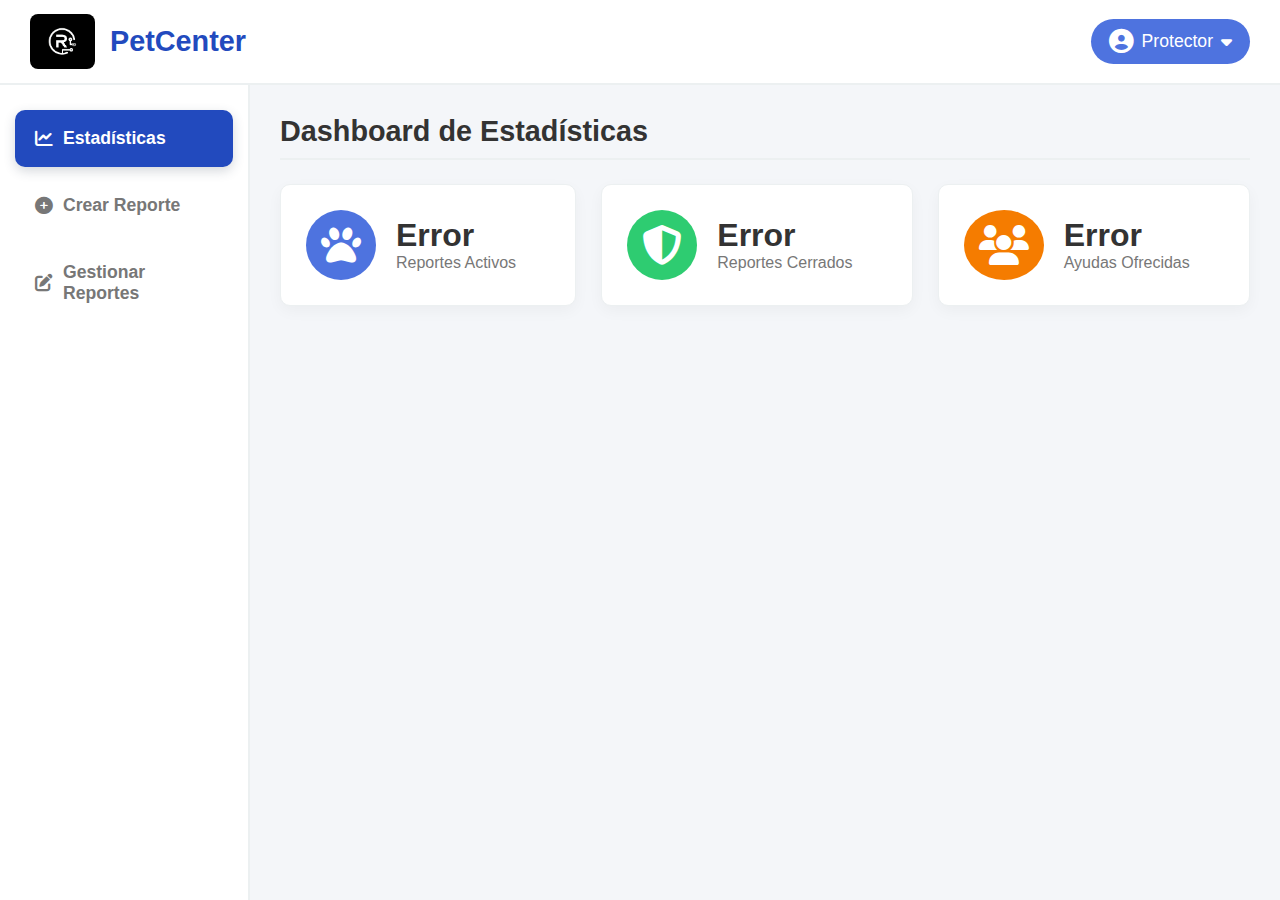
<file: view/protector_dashboard.html>
<!DOCTYPE html>
<html lang="es">
<head>
    <meta charset="UTF-8">
    <meta name="viewport" content="width=device-width, initial-scale=1.0">
    <title>Protector - Dashboard</title>
    
    <link rel="stylesheet" href="../css/style.css"> 
    <link rel="stylesheet" href="../css/protector.css"> 
    <link rel="stylesheet" href="https://cdnjs.cloudflare.com/ajax/libs/font-awesome/6.5.2/css/all.min.css">
</head>
<body>

    <header class="navbar">
        <div class="navbar-brand">
            <img src="../assets/logo_RFS.png" alt="RFSOLUTIONS Logo" class="navbar-logo">
            <span class="app-title">PetCenter</span>
        </div>
        
        <div class="user-menu-container">
            <button class="user-menu-btn">
                <i class="fas fa-user-circle"></i>
                <span class="user-name">Protector</span>
                <i class="fas fa-caret-down"></i>
            </button>
            <div class="user-dropdown-menu">
                <a href="#">Mi Perfil</a>
                <a href="#" class="logout-btn">Salir</a>
            </div>
        </div>
    </header>

    <div class="dashboard-container">
        
        <nav class="sidebar">
            <a href="protector_dashboard.html" class="tab-btn active">
                <i class="fas fa-chart-line"></i> Estadísticas
            </a>
            <a href="protector_crear.html" class="tab-btn">
                <i class="fas fa-plus-circle"></i> Crear Reporte
            </a>
            <a href="protector_reportes.html" class="tab-btn">
                <i class="fas fa-edit"></i> Gestionar Reportes
            </a>
        </nav>
        
        <main class="content-area">
            <div class="view-content" id="view-dashboard">
                
                <h2>Dashboard de Estadísticas</h2>
                
                <div class="stats-container">
                    
                    <div class="stat-card blue">
                        <div class="stat-icon"><i class="fas fa-paw"></i></div>
                        <div class="stat-info">
                            <span class="stat-number" id="stat-activos">...</span>
                            <span class="stat-label">Reportes Activos</span>
                        </div>
                    </div>
                    
                    <div class="stat-card green">
                        <div class="stat-icon"><i class="fas fa-shield-alt"></i></div>
                        <div class="stat-info">
                            <span class="stat-number" id="stat-rescatados">...</span>
                            <span class="stat-label">Reportes Cerrados</span>
                        </div>
                    </div>

                    <div class="stat-card orange">
                        <div class="stat-icon"><i class="fas fa-users"></i></div>
                        <div class="stat-info">
                            <span class="stat-number" id="stat-voluntarios">...</span>
                            <span class="stat-label">Ayudas Ofrecidas</span>
                        </div>
                    </div>

                </div>
            </div>
        </main>
    </div>
    
    <script src="../js/config.js"></script>
    <script src="../js/navbar.js"></script>
    <script src="../js/dashboard.js"></script>
</body>
</html>
</file>
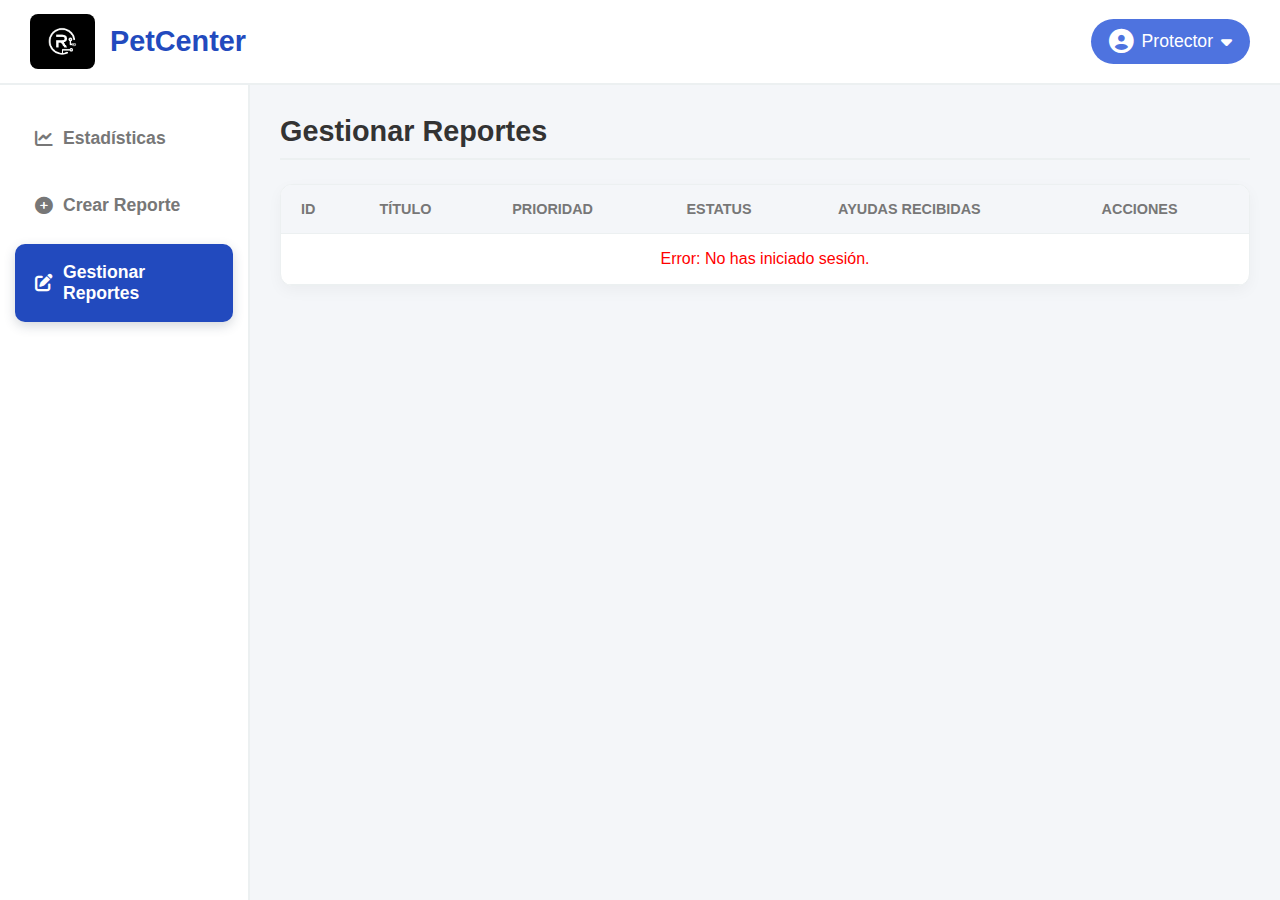
<file: view/protector_reportes.html>
<!DOCTYPE html>
<html lang="es">
<head>
    <meta charset="UTF-8">
    <meta name="viewport" content="width=device-width, initial-scale=1.0">
    <title>Protector - Gestionar Reportes</title>
    
    <link rel="stylesheet" href="../css/style.css">
    <link rel="stylesheet" href="../css/protector.css"> 
    
    <link rel="stylesheet" href="https://cdnjs.cloudflare.com/ajax/libs/font-awesome/6.5.2/css/all.min.css">
</head>
<body>

    <header class="navbar">
        <div class="navbar-brand">
            <img src="../assets/logo_RFS.png" alt="RFSOLUTIONS Logo" class="navbar-logo">
            <span class="app-title">PetCenter</span>
        </div>
        
        <div class="user-menu-container">
            <button class="user-menu-btn">
                <i class="fas fa-user-circle"></i>
                <span class="user-name">Protector</span>
                <i class="fas fa-caret-down"></i>
            </button>
            <div class="user-dropdown-menu">
                <a href="#">Mi Perfil</a>
                <a href="#" class="logout-btn">Salir</a>
            </div>
        </div>
    </header>

    <div class="dashboard-container">
        
        <nav class="sidebar">
            <a href="protector_dashboard.html" class="tab-btn">
                <i class="fas fa-chart-line"></i> Estadísticas
            </a>
            <a href="protector_crear.html" class="tab-btn">
                <i class="fas fa-plus-circle"></i> Crear Reporte
            </a>
            <a href="protector_reportes.html" class="tab-btn active">
                <i class="fas fa-edit"></i> Gestionar Reportes
            </a>
        </nav>
        
        <main class="content-area">
            <h2>Gestionar Reportes</h2>
            
            <div class="table-container">
                <table class="report-table">
                    <thead>
                        <tr>
                            <th>ID</th>
                            <th>Título</th>
                            <th>Prioridad</th>
                            <th>Estatus</th>
                            <th>Ayudas Recibidas</th>
                            <th>Acciones</th>
                        </tr>
                    </thead>
                    <tbody id="reportes-tbody">
                        <tr>
                            <td colspan="6" style="text-align: center;">Cargando reportes...</td>
                        </tr>
                    </tbody>
                </table>
            </div>
        </main>
    </div>
    
    <script src="../js/config.js"></script>
    <script src="../js/navbar.js"></script>
    <script src="../js/gestionar_reportes.js"></script>
</body>
</html>
</file>
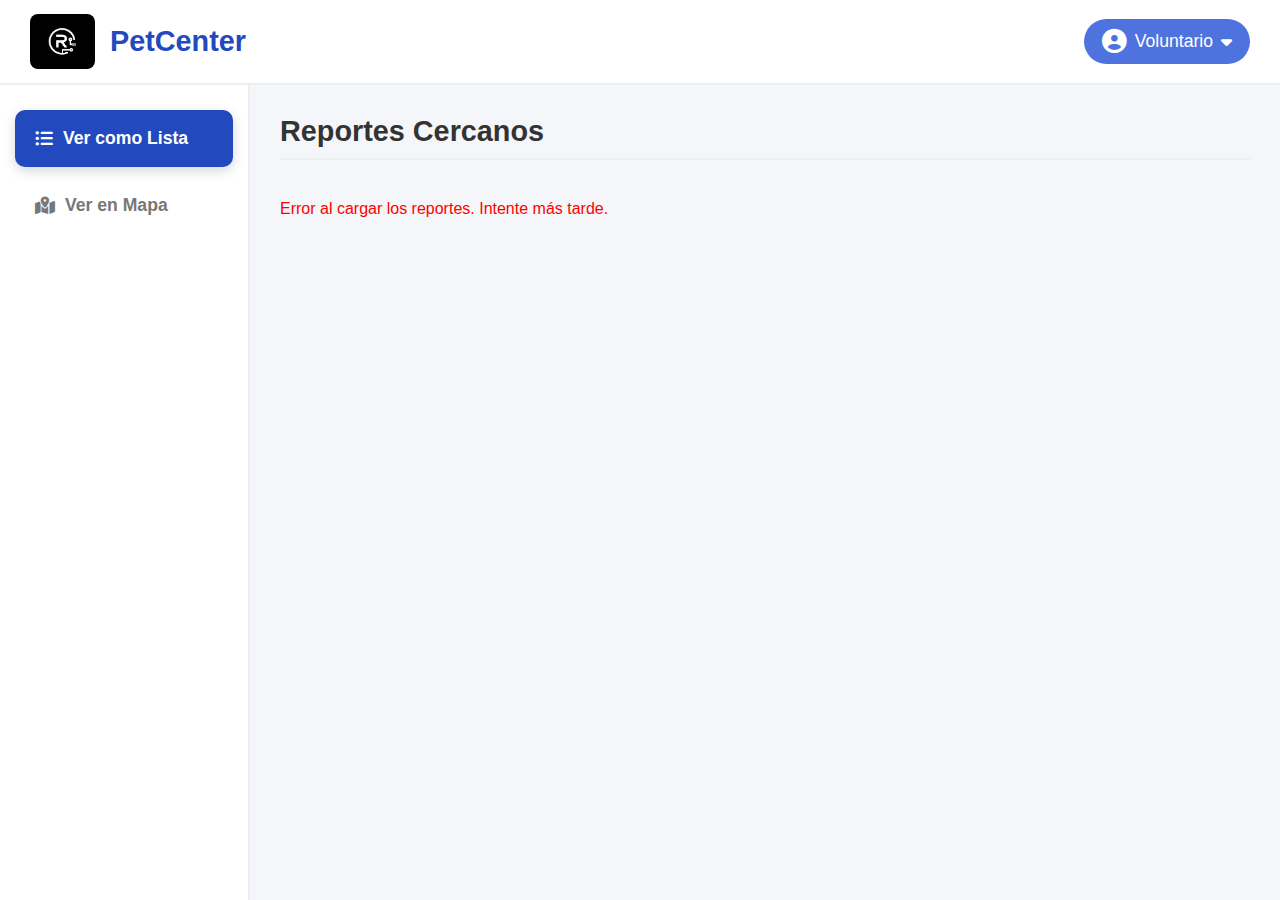
<file: view/voluntario_lista.html>
<!DOCTYPE html>
<html lang="es">
<head>
    <meta charset="UTF-8">
    <meta name="viewport" content="width=device-width, initial-scale=1.0">
    <title>Voluntario - Lista de Reportes</title>
    
    <link rel="stylesheet" href="../css/style.css">
    <link rel="stylesheet" href="../css/voluntario.css"> 
    
    <link rel="stylesheet" href="https://cdnjs.cloudflare.com/ajax/libs/font-awesome/6.5.2/css/all.min.css">
</head>
<body>

    <header class="navbar">
        <div class="navbar-brand">
            <img src="../assets/logo_RFS.png" alt="RFSOLUTIONS Logo" class="navbar-logo">
            <span class="app-title">PetCenter</span>
        </div>
        
        <div class="user-menu-container">
            <button class="user-menu-btn">
                <i class="fas fa-user-circle"></i>
                <span class="user-name">Voluntario</span>
                <i class="fas fa-caret-down"></i>
            </button>
            <div class="user-dropdown-menu">
                <a href="#">Mi Perfil</a>
                <a href="#" class="logout-btn">Salir</a>
            </div>
        </div>
    </header>
    <div class="dashboard-container">
        
        <nav class="sidebar">
            <a href="voluntario_lista.html" class="tab-btn active">
                <i class="fas fa-list-ul"></i> Ver como Lista
            </a>
            <a href="voluntario_mapa.html" class="tab-btn">
                <i class="fas fa-map-marked-alt"></i> Ver en Mapa
            </a>
        </nav>
        
        <main class="content-area">
            <h2>Reportes Cercanos</h2>
            
            <div class="view-content" id="view-lista">
                <p>Cargando reportes...</p>
            </div>
        </main>
    </div>
    
    <script src="../js/config.js"></script>
    <script src="../js/voluntario_lista.js"></script>
    <script src="../js/navbar.js"></script>
</body>
</html>
</file>
<file: css/style.css>
/* --- Estilos Globales (css/style.css) --- */

:root {
    /* (Tus variables de color no cambian) */
    --primary-color: #4e73df;     
    --secondary-color: #224abe;   
    --secondary-hover: #1b3a99;  
    --danger-color: #d93025;   
    --warning-color: #f57c00;  
    --info-color: #fbc02d;     
    --light-gray: #f4f6f9;
    --border-color: #ecf0f1;
    --text-color: #333;       
    --text-light: #777;
    --white-color: #fff;
}

* {
    box-sizing: border-box;
}

body {
    font-family: 'Segoe UI', Tahoma, Geneva, Verdana, sans-serif;
    margin: 0;
    background-color: var(--light-gray);
    color: var(--text-color);
}

/* --- ESTILOS DEL NAVBAR (ACTUALIZADOS) --- */
.navbar {
    display: flex;
    justify-content: space-between;
    align-items: center;
    padding: 0 30px;
    height: 85px; /* ¡MÁS ALTO! (Antes 75px) */
    background-color: var(--white-color);
    border-bottom: 2px solid var(--border-color);
    box-shadow: 0 2px 5px rgba(0,0,0,0.05);
}

/* Marca con logo y título */
.navbar-brand {
    display: flex;
    align-items: center;
    text-decoration: none;
    color: var(--secondary-color);
    font-size: 1.8em;
    font-weight: 700;
}

.navbar-logo {
    height: 55px; /* Ajustado a la nueva altura */
    margin-right: 15px;

    /* --- ¡FONDO NEGRO! --- */
    background-color: #000; /* Fondo negro */
    padding: 5px 10px;                       
    border-radius: 8px;                      
}

.app-title {
    color: var(--secondary-color);
}

/* Contenedor del menú de usuario (sin cambios) */
.user-menu-container {
    position: relative;
    display: flex;
    align-items: center;
}
/* (El resto de los estilos del menú de usuario no cambian) */
.user-menu-btn {
    background-color: var(--primary-color);
    color: var(--white-color);
    border: none;
    padding: 10px 18px;
    border-radius: 25px;
    font-size: 1.1em;
    cursor: pointer;
    display: flex;
    align-items: center;
    gap: 8px;
    transition: background-color 0.2s ease;
}
.user-menu-btn:hover {
    background-color: var(--secondary-hover);
}
.user-menu-btn .fas.fa-user-circle {
    font-size: 1.4em;
}
.user-menu-btn .user-name {
    font-weight: 500;
}
.user-dropdown-menu {
    position: absolute;
    top: calc(100% + 10px);
    right: 0;
    background-color: var(--white-color);
    border: 1px solid var(--border-color);
    border-radius: 8px;
    box-shadow: 0 4px 15px rgba(0,0,0,0.1);
    min-width: 160px;
    z-index: 1000;
    opacity: 0;
    visibility: hidden;
    transform: translateY(-10px);
    transition: opacity 0.2s ease, transform 0.2s ease, visibility 0.2s;
}
.user-dropdown-menu.show {
    opacity: 1;
    visibility: visible;
    transform: translateY(0);
}
.user-dropdown-menu a {
    color: var(--text-color);
    padding: 12px 20px;
    text-decoration: none;
    display: block;
    font-size: 1em;
    font-weight: 400;
    transition: background-color 0.2s ease, color 0.2s ease;
}
.user-dropdown-menu a:hover {
    background-color: var(--light-gray);
    color: var(--secondary-color);
}
.user-dropdown-menu a.logout-btn {
    color: var(--danger-color);
    border-top: 1px solid var(--border-color);
}
.user-dropdown-menu a.logout-btn:hover {
    background-color: #feedeb;
    color: var(--danger-color);
}
</file>
<file: css/protector.css>
/* --- Estilos para la Vista de Protector (css/protector.css) --- */

/* --- Layout de Dashboard (Sin Cambios) --- */
.dashboard-container {
    display: flex;
    height: calc(100vh - 85px); 
}
.sidebar {
    width: 250px;
    background: #fff;
    padding: 25px 15px;
    border-right: 2px solid var(--border-color);
    flex-shrink: 0;
}
.sidebar .tab-btn {
    display: flex; 
    align-items: center;
    gap: 10px;
    width: 100%;
    padding: 18px 20px;
    margin-bottom: 10px;
    font-size: 1.1em;
    font-weight: 600;
    text-align: left;
    text-decoration: none; 
    border: none;
    border-radius: 10px;
    background-color: transparent;
    color: var(--text-light);
    cursor: pointer;
    transition: all 0.2s ease;
}
.sidebar .tab-btn:hover {
    background-color: var(--light-gray);
    color: var(--secondary-color);
}
.sidebar .tab-btn.active {
    background-color: var(--secondary-color);
    color: #fff;
    box-shadow: 0 4px 12px rgba(44, 62, 80, 0.2);
}
.content-area {
    flex: 1;
    padding: 30px;
    overflow-y: auto; 
    background-color: var(--light-gray);
}
.view-content { 
    display: block; 
}

/* --- Estilos para el Dashboard de Estadísticas (Sin Cambios) --- */
.content-area h2 {
    font-size: 1.8em;
    color: var(--text-color);
    border-bottom: 2px solid var(--border-color);
    padding-bottom: 10px;
    margin-top: 0;
}
.stats-container {
    display: flex;
    flex-wrap: wrap;
    gap: 25px;
}
.stat-card {
    display: flex;
    align-items: center;
    background: #fff;
    border-radius: 10px;
    padding: 25px;
    flex-grow: 1;
    min-width: 250px;
    box-shadow: 0 5px 15px rgba(0,0,0,0.04);
    border: 1px solid var(--border-color);
    transition: transform 0.2s ease;
}
.stat-card:hover {
    transform: translateY(-5px);
}
.stat-icon {
    font-size: 2.5em;
    margin-right: 20px;
    padding: 15px;
    border-radius: 50%;
    display: flex;
    align-items: center;
    justify-content: center;
    color: #fff;
}
.stat-info .stat-number {
    font-size: 2em;
    font-weight: 700;
    display: block;
    color: var(--text-color);
}
.stat-info .stat-label {
    font-size: 1em;
    color: var(--text-light);
}
.stat-card.blue .stat-icon { background-color: var(--primary-color); }
.stat-card.green .stat-icon { background-color: #2ecc71; }
.stat-card.orange .stat-icon { background-color: var(--warning-color); }


/* --- Estilos para el Formulario de Creación (¡ACTUALIZADOS!) --- */

.form-container {
    display: flex;
    flex-wrap: wrap;
    gap: 30px;
    background: #fff;
    padding: 30px;
    border-radius: 12px;
    border: 1px solid var(--border-color);
    box-shadow: 0 5px 15px rgba(0,0,0,0.04);
}
.form-column {
    flex: 1; 
    min-width: 300px;
}
.form-column h3 {
    margin-top: 0;
    font-size: 1.4em;
    color: var(--secondary-color);
    padding-bottom: 5px;
    border-bottom: 2px solid var(--border-color);
}
#report-map {
    height: 400px;
    width: 100%;
    border-radius: 8px;
    border: 1px solid var(--border-color);
    margin-bottom: 15px;
    z-index: 0;
}
.form-group {
    margin-bottom: 20px;
}
.form-group label {
    display: block;
    font-weight: 600;
    margin-bottom: 8px;
    color: var(--text-color);
}

/* --- ¡CAMPOS DE FORMULARIO ACTUALIZADOS! --- */
.form-group input[type="text"],
.form-group select,
.form-group textarea {
    width: 100%;
    padding: 14px; /* Más padding */
    border: 2px solid var(--border-color); /* Borde más suave y grueso */
    border-radius: 8px; /* Más redondeado */
    font-size: 1em;
    font-family: inherit;
    background-color: var(--light-gray); /* Fondo suave */
    transition: border-color 0.2s ease, background-color 0.2s ease;
    -webkit-appearance: none; /* Quita estilos nativos en iOS/Safari */
    -moz-appearance: none;
    appearance: none;
}

.form-group input[type="text"]:focus,
.form-group select:focus,
.form-group textarea:focus {
    outline: none;
    border-color: var(--primary-color); /* Borde azul al enfocar */
    background-color: #fff; /* Fondo blanco al enfocar */
}

/* --- ¡SELECT PERSONALIZADO (FLECHA)! --- */
.form-group select {
    background-image: url("data:image/svg+xml,%3csvg xmlns='http://www.w3.org/2000/svg' viewBox='0 0 16 16'%3e%3cpath fill='none' stroke='%23343a40' stroke-linecap='round' stroke-linejoin='round' stroke-width='2' d='M2 5l6 6 6-6'/%3e%3c/svg%3e");
    background-repeat: no-repeat;
    background-position: right 1rem center;
    background-size: 16px 12px;
}

.form-group input[type="text"][disabled],
.form-group textarea[disabled] {
    background-color: var(--border-color); /* Fondo más oscuro para deshabilitado */
    cursor: not-allowed;
    color: var(--text-light);
    font-weight: 500;
}

/* --- ¡BOTÓN DE ARCHIVO ACTUALIZADO! --- */
.form-group input[type="file"] {
    width: 100%;
    padding: 10px;
    border: 2px dashed var(--border-color);
    background-color: var(--light-gray);
    border-radius: 8px;
    font-size: 0.9em;
    color: var(--text-light);
    cursor: pointer;
    transition: border-color 0.2s ease, background-color 0.2s ease;
}
.form-group input[type="file"]:hover {
    border-color: var(--primary-color);
    background-color: #fff;
}
.form-group input[type="file"]::file-selector-button {
    margin-right: 15px;
    border: none;
    background: var(--primary-color);
    padding: 10px 15px;
    border-radius: 6px;
    color: #fff;
    cursor: pointer;
    font-weight: 600;
    transition: background-color .2s ease;
}
.form-group input[type="file"]::file-selector-button:hover {
    background: var(--secondary-color);
}


/* --- ¡CHECKBOXES PERSONALIZADOS! --- */
.checkbox-group {
    display: grid;
    grid-template-columns: repeat(2, 1fr);
    gap: 15px; /* Más espacio */
}
.checkbox-item {
    display: flex;
    align-items: center;
    gap: 0; /* El gap lo da el label */
}
.checkbox-item input[type="checkbox"] {
    opacity: 0;
    width: 0;
    height: 0;
    position: absolute;
}
.checkbox-item label {
    display: flex;
    align-items: center;
    cursor: pointer;
    gap: 12px;
    font-weight: 500;
    margin: 0; /* Resetea margen */
}
/* La caja del checkbox */
.checkbox-item label::before {
    content: '';
    width: 22px;
    height: 22px;
    border: 2px solid var(--border-color);
    background-color: var(--light-gray);
    border-radius: 6px;
    transition: all 0.2s ease;
    flex-shrink: 0; /* Evita que se encoja */
}
/* Estilo cuando está seleccionado */
.checkbox-item input[type="checkbox"]:checked + label::before {
    background-color: var(--primary-color);
    border-color: var(--primary-color);
    /* Icono de Check (SVG incrustado) */
    background-image: url("data:image/svg+xml,%3csvg xmlns='http://www.w3.org/2000/svg' viewBox='0 0 16 16'%3e%3cpath fill-rule='evenodd' clip-rule='evenodd' d='M12.962.316a1.2 1.2 0 011.697 1.697l-7.25 7.25a1.2 1.2 0 01-1.697 0L.316 3.867A1.2 1.2 0 112.013 2.17l3.14 3.14 6.809-6.809z' fill='%23fff'/%3e%3c/svg%3e");
    background-repeat: no-repeat;
    background-position: center;
    background-size: 12px 12px;
}
/* Estilo al enfocar */
.checkbox-item input[type="checkbox"]:focus-visible + label::before {
    outline: 2px solid var(--primary-color);
    outline-offset: 2px;
}


/* --- Botón de Envío (Sin Cambios) --- */
.submit-btn {
    width: 100%;
    padding: 15px;
    font-size: 1.2em;
    font-weight: 600;
    color: #fff;
    background-color: var(--secondary-color);
    border: none;
    border-radius: 8px;
    cursor: pointer;
    transition: background-color 0.2s ease, box-shadow 0.2s ease;
    display: flex;
    align-items: center;
    justify-content: center;
    gap: 10px;
}
.submit-btn:hover {
    background-color: var(--secondary-hover);
    box-shadow: 0 4px 10px rgba(34, 74, 190, 0.3);
}

/* --- Estilos para la Tabla de Reportes (Sin Cambios) --- */
.table-container {
    width: 100%;
    overflow-x: auto;
    background: #fff;
    border-radius: 12px;
    border: 1px solid var(--border-color);
    box-shadow: 0 5px 15px rgba(0,0,0,0.04);
}
.report-table {
    width: 100%;
    border-collapse: collapse;
    min-width: 800px;
}
.report-table th,
.report-table td {
    padding: 16px 20px;
    border-bottom: 1px solid var(--border-color);
    text-align: left;
    vertical-align: middle;
}
.report-table th {
    background-color: var(--light-gray);
    font-size: 0.9em;
    font-weight: 700;
    color: var(--text-light);
    text-transform: uppercase;
}
.report-table td {
    color: var(--text-color);
}
.report-table tbody tr:hover {
    background-color: #fcfcfc;
}
.tag-priority,
.tag-status {
    padding: 5px 10px;
    border-radius: 6px;
    font-weight: 700;
    font-size: 0.85em;
    color: #fff;
    display: inline-block;
}
.tag-status.status-activo { background-color: var(--danger-color); }
.tag-status.status-proceso { background-color: var(--warning-color); }
.tag-status.status-resuelto { background-color: #2ecc71; }
.action-btn-group {
    display: flex;
    gap: 10px;
}
.action-btn {
    background: none;
    border: none;
    cursor: pointer;
    font-size: 1.3em;
    padding: 5px;
    border-radius: 4px;
    transition: background-color 0.2s ease;
}
.action-btn:hover {
    background-color: var(--light-gray);
}
.action-btn.btn-view { color: var(--primary-color); }
.action-btn.btn-edit { color: var(--warning-color); }
.action-btn.btn-delete { color: var(--danger-color); }
.action-btn:disabled {
    color: #ccc;
    cursor: not-allowed;
}
.action-btn:disabled:hover {
    background-color: transparent;
}

/* --- Estilos para el Spinner (Sin Cambios) --- */
.loading-spinner {
    display: inline-block;
    width: 16px;
    height: 16px;
    border: 3px solid rgba(0,0,0,0.1);
    border-left-color: var(--primary-color);
    border-radius: 50%;
    animation: spin 1s linear infinite;
    margin-left: 10px;
    vertical-align: middle;
}
@keyframes spin {
    to { 
        transform: rotate(360deg); 
    }
}
/* --- =================================== --- */
/* ---        MEDIA QUERIES (RESIZE)       --- */
/* --- =================================== --- */

/* --- Para Tablets y pantallas medianas (<= 1024px) --- */
@media (max-width: 1024px) {
    
    .content-area {
        padding: 20px;
    }

    /* El formulario apila las columnas antes */
    .form-container {
        flex-direction: column;
    }

    /* Los checkboxes pasan a una sola columna */
    .checkbox-group {
        grid-template-columns: 1fr;
    }

    /* Ajusta el padding del navbar */
    .navbar {
        padding: 0 20px;
    }

    .sidebar {
        width: 220px; /* Sidebar un poco más angosta */
    }

    .sidebar .tab-btn {
        font-size: 1em;
        padding: 15px;
    }
}


/* --- Para Móviles (<= 768px) --- */
@media (max-width: 768px) {

    /* --- 1. Ajustes del Navbar --- */
    .navbar {
        padding: 0 15px;
        height: 70px; /* Un poco más bajo */
    }

    /* Oculta el título "PetCenter", deja solo el logo */
    .navbar-brand .app-title {
        display: none;
    }
    
    .navbar-logo {
        height: 40px;
    }

    /* Oculta el nombre, deja solo el icono de usuario */
    .user-menu-btn .user-name {
        display: none;
    }

    .user-menu-btn {
        padding: 10px 14px; /* Botón más pequeño */
    }

    /* --- 2. Transformación del Layout --- */

    /* Apila el sidebar y el contenido */
    .dashboard-container {
        flex-direction: column;
        height: auto; /* Altura automática */
    }

    /* Convierte el Sidebar en una barra de pestañas horizontal */
    .sidebar {
        width: 100%;
        height: auto;
        border-right: none;
        border-bottom: 2px solid var(--border-color);
        display: flex; /* Lo hace horizontal */
        flex-wrap: wrap; /* Permite que baje si no cabe */
        justify-content: center;
        padding: 10px;
    }

    .sidebar .tab-btn {
        width: auto; /* Ancho automático */
        flex-grow: 1; /* Ocupan espacio disponible */
        text-align: center;
        font-size: 0.9em;
        padding: 12px 10px;
        margin: 5px;
    }
    
    /* --- 3. Ajustes del Contenido --- */
    .content-area {
        padding: 15px;
    }
    
    .content-area h2 {
        font-size: 1.5em;
    }

    /* Tarjetas de estadísticas a 1 columna */
    .stats-container {
        gap: 15px;
    }

    /* Formulario a 1 columna (ya lo hace el flex-wrap) */
    .form-container {
        padding: 15px;
    }
    
    .form-column h3 {
        font-size: 1.2em;
    }
    
    /* Asegura que el mapa no sea gigante */
    #report-map {
        height: 300px; 
    }

    /* Botones de la tabla de reportes */
    .report-table {
        min-width: 0; /* Deja que el scroll se encargue */
    }

    .report-table th,
    .report-table td {
        padding: 12px 10px; /* Menos padding */
    }
}

/* --- (Tu CSS existente va aquí arriba) --- */


/* --- ¡NUEVO! Estilos de Validación --- */

/* Mensaje de error (oculto por defecto) */
.error-message {
    display: none;
    color: var(--danger-color); /* Rojo */
    font-size: 0.9em;
    font-weight: 500;
    margin-top: 8px;
}

/* Estilo para campos inválidos (del JS) */
.form-group textarea.is-invalid {
    border-color: var(--danger-color) !important; /* Borde rojo */
    background-color: #feedeb !important; /* Fondo rosa pálido */
}

/* Estilo para campos inválidos (del HTML 'required') */
.form-group select:invalid,
.form-group textarea:invalid {
    border-color: var(--danger-color);
}
/* --- (Tu CSS existente va aquí arriba) --- */


/* --- ¡NUEVO! Estilos para Validación --- */
/* ... (los estilos de .error-message y .is-invalid van aquí) ... */
.error-message {
    display: none;
    color: var(--danger-color); /* Rojo */
    font-size: 0.9em;
    font-weight: 500;
    margin-top: 8px;
}
.form-group input.is-invalid,
.form-group select.is-invalid,
.form-group textarea.is-invalid {
    border-color: var(--danger-color) !important; /* Borde rojo */
    background-color: #feedeb !important; /* Fondo rosa pálido */
}


/* --- ¡NUEVO! Estilos para el botón de IA --- */

/* Contenedor del label para alinear el texto y el botón */
.label-with-action {
    display: flex;
    justify-content: space-between;
    align-items: center;
    width: 100%;
}

/* Estilo del botón de IA */
.btn-secondary-ia {
    background-color: var(--light-gray);
    color: var(--primary-color);
    border: 2px solid var(--primary-color);
    padding: 6px 10px;
    font-size: 0.85em;
    font-weight: 600;
    border-radius: 6px;
    cursor: pointer;
    transition: all 0.2s ease;
    display: flex;
    align-items: center;
    gap: 6px;
}

.btn-secondary-ia:hover {
    background-color: var(--primary-color);
    color: #fff;
}

.btn-secondary-ia:disabled {
    background-color: var(--border-color);
    border-color: var(--border-color);
    color: var(--text-light);
    cursor: not-allowed;
}

/* El icono de spinner dentro del botón */
.btn-secondary-ia .fa-spinner {
    font-size: 1.1em;
}

/* --- ¡NUEVO! Estilos para mensajes de éxito --- */
.success-message {
    display: none;
    background-color: #e6f7ee;
    border: 1px solid #2ecc71;
    color: #229a54;
    padding: 15px;
    border-radius: 8px;
    font-weight: 600;
    text-align: center;
    margin-top: 15px;
}
</file>
<file: css/voluntario.css>
/* --- Estilos para la Vista de Voluntario (css/voluntario.css) --- */

/* --- Layout de Dashboard (Refactorizado) --- */
.dashboard-container {
    display: flex;
    height: calc(100vh - 85px); /* Altura del navbar */
}

.sidebar {
    width: 250px;
    background: #fff;
    padding: 25px 15px;
    border-right: 2px solid var(--border-color);
    flex-shrink: 0;
}

.sidebar .tab-btn {
    display: flex; 
    align-items: center;
    gap: 10px; /* Espacio para el icono */
    width: 100%;
    padding: 18px 20px;
    margin-bottom: 10px;
    font-size: 1.1em;
    font-weight: 600;
    text-align: left;
    text-decoration: none; 
    border: none;
    border-radius: 10px;
    background-color: transparent;
    color: var(--text-light);
    cursor: pointer;
    transition: all 0.2s ease;
}

.sidebar .tab-btn:hover {
    background-color: var(--light-gray);
    color: var(--secondary-color);
}

.sidebar .tab-btn.active {
    background-color: var(--secondary-color);
    color: #fff;
    box-shadow: 0 4px 12px rgba(44, 62, 80, 0.2);
}

.content-area {
    flex: 1;
    padding: 30px;
    overflow-y: auto; 
    background-color: var(--light-gray);
}

.view-content { 
    display: block; 
}

/* Título opcional */
.content-area h2 {
    font-size: 1.8em;
    color: var(--text-color);
    border-bottom: 2px solid var(--border-color);
    padding-bottom: 10px;
    margin-top: 0;
}

/* --- VISTA #1: ESTILOS DE LISTA (Tarjetas) --- */
/* (Sin cambios) */
/* --- VISTA #1: ESTILOS DE LISTA (Tarjetas) --- */
#view-lista {
    display: flex;
    flex-wrap: wrap;
    gap: 25px;
}

.report-card {
    flex-basis: 320px;
    flex-grow: 1;      
    background: #fff;
    border-radius: 12px;
    box-shadow: 0 5px 15px rgba(0,0,0,0.04);
    overflow: hidden;
    transition: all 0.3s ease;
    border: 1px solid var(--border-color);
}
.report-card:hover {
    transform: translateY(-8px);
    box-shadow: 0 10px 20px rgba(0,0,0,0.08);
}

/* --- (Fragmento de css/voluntario.css) --- */

/* --- ¡SECCIÓN ACTUALIZADA! --- */
.card-image-placeholder {
    height: 200px;
    width: 100%;
    /* Este color se verá en el espacio sobrante (letterboxing) */
    background-color: var(--light-gray); 
    display: flex;
    align-items: center;
    justify-content: center;
    
    background-image: url('../assets/wirop_curando.png');
    
    /* --- ¡ESTE ES EL CAMBIO! --- */
    background-size: contain; /* Antes 'cover' */
    
    background-position: center;
    background-repeat: no-repeat;
}
/* Oculta el icono de Font Awesome si hay imagen de fondo */
.card-image-placeholder i {
    display: none; 
}
/* --- FIN DE SECCIÓN ACTUALIZADA --- */

/* --- (El resto de tu archivo css/voluntario.css continúa...) --- */
/* --- FIN DE SECCIÓN ACTUALIZADA --- */

.card-content {
    padding: 20px;
}
.card-content h3 {
    margin: 0 0 10px 0;
    font-size: 1.4em;
}
.priority {
    display: inline-block;
    margin-bottom: 12px;
    padding: 6px 10px;
    border-radius: 6px;
    font-size: 0.9em;
    font-weight: 700;
    color: #fff;
}
.priority-critica { background-color: var(--danger-color); }
.priority-alta { background-color: var(--warning-color); }
.priority-media { background-color: var(--info-color); }
/* --- (Fragmento de css/voluntario.css) --- */

/* ... (Los estilos de .priority-media van aquí arriba) ... */

.help-needed {
    margin: 15px 0;
}

/* --- ¡SECCIÓN ACTUALIZADA! --- */
.tag {
    /* Color de texto gris oscuro */
    color: #555; 
    /* Fondo gris claro (no tan oscuro) */
    background-color: #eeeeee; 
    
    padding: 5px 10px;
    border-radius: 20px;
    font-size: 0.8em;
    font-weight: 600; /* Texto un poco más grueso */
    margin-right: 5px;
    display: inline-block;
    margin-top: 5px;
}

/* (Eliminamos los fondos de color específicos) */
.tag-vet   { /* background-color: #e74c3c; */ }
.tag-trans { /* background-color: #3498db; */ }
.tag-hogar { /* background-color: #2ecc71; */ }
.tag-alim  { /* background-color: #f39c12; */ }
.tag-resc  { /* background-color: #34495e; */ }
/* --- FIN DE SECCIÓN ACTUALIZADA --- */


.location {
    font-size: 0.95em;
    color: var(--text-light);
    margin-bottom: 20px;
}

/* ... (El resto de tu archivo continúa) ... */
.action-btn {
    width: 100%;
    padding: 12px;
    background-color: var(--secondary-color);
    color: #fff;
    border: none;
    border-radius: 8px;
    cursor: pointer;
    font-size: 1.1em;
    font-weight: 600;
    transition: background-color 0.2s ease;
}
.action-btn:hover {
    background-color: var(--secondary-hover);
}


/* --- VISTA #2: ESTILOS DE MAPA (Mapa y Panel) --- */
#view-mapa {
    display: flex;
    width: 100%;
    height: calc(100vh - 85px - 60px); 
    border-radius: 12px;
    overflow: hidden;
    background: #fff;
    border: 1px solid var(--border-color);
    box-shadow: 0 5px 15px rgba(0,0,0,0.04);
}
.map-container {
    flex: 3; 
    background: #f0f0f0;
}
#map {
    width: 100%;
    height: 100%;
}

/* --- ¡NUEVO! Icono de ubicación del usuario en el mapa --- */
.user-location-icon {
    background: none;
    border: none;
    /* Centra el popup de Leaflet sobre el icono */
    margin-left: -15px !important;
    margin-top: -30px !important;
}

/* --- ¡PANEL DERECHO REDISEÑADO! --- */
.report-panel {
    flex: 1; 
    min-width: 300px;
    border-left: 2px solid var(--border-color);
    overflow-y: auto; 
    background: #fcfcfc; /* Fondo general sutil */
}
/* Título del panel rediseñado */
.report-panel h2 {
    padding: 20px 20px 15px 20px;
    margin: 0;
    font-size: 1.4em;
    color: var(--text-color);
    background: #fff; /* Fondo blanco para el título */
    border-bottom: 2px solid var(--border-color);
    position: sticky; 
    top: 0;
}
/* Items del panel rediseñados */
.panel-item {
    padding: 18px 20px;
    border-bottom: 1px solid var(--border-color);
    cursor: pointer;
    transition: background-color 0.2s ease;
    background: #fff; /* Fondo blanco para cada item */
}
.panel-item:hover {
    background-color: var(--light-gray); /* Hover sutil */
}
.panel-item h4 {
    margin: 0 0 8px 0;
    font-size: 1.1em;
    color: var(--text-color); /* Texto principal oscuro */
}
.panel-item p {
    font-size: 0.9em;
    margin: 0;
    color: var(--text-light); /* Texto secundario gris */
}
/* Mantenemos los bordes de color, son clave */
.panel-item.priority-critica { border-left: 6px solid var(--danger-color); }
.panel-item.priority-alta   { border-left: 6px solid var(--warning-color); }
.panel-item.priority-media  { border-left: 6px solid var(--info-color); }

/* Texto de prioridad (span) ahora es NEUTRAL */
.panel-item span {
    font-weight: 700;
    font-size: 0.9em;
    display: block;
    margin-top: 8px;
    color: var(--text-light); /* ¡Color gris neutral! */
}
/* (Reglas de color para el span eliminadas) */


/* --- =================================== --- */
/* ---        MEDIA QUERIES (RESIZE)       --- */
/* --- =================================== --- */

/* --- Para Tablets (<= 1024px) --- */
@media (max-width: 1024px) {
    .content-area {
        padding: 20px;
    }
    .navbar {
        padding: 0 20px;
    }
    .sidebar {
        width: 220px;
    }
    .sidebar .tab-btn {
        font-size: 1em;
        padding: 15px;
    }
    #view-mapa {
        flex-direction: column;
        height: auto;
    }
    .map-container {
        flex: none;
        height: 400px;
    }
    .report-panel {
        flex: none;
        min-width: 0;
        border-left: none;
        border-top: 2px solid var(--border-color);
    }
}

/* --- Para Móviles (<= 768px) --- */
@media (max-width: 768px) {
    .navbar {
        padding: 0 15px;
        height: 70px;
    }
    .navbar-brand .app-title {
        display: none;
    }
    .navbar-logo {
        height: 40px;
    }
    .user-menu-btn .user-name {
        display: none;
    }
    .user-menu-btn {
        padding: 10px 14px;
    }
    .dashboard-container {
        flex-direction: column;
        height: auto;
    }
    .sidebar {
        width: 100%;
        height: auto;
        border-right: none;
        border-bottom: 2px solid var(--border-color);
        display: flex;
        flex-wrap: wrap;
        justify-content: center;
        padding: 10px;
    }
    .sidebar .tab-btn {
        width: auto;
        flex-grow: 1;
        text-align: center;
        font-size: 0.9em;
        padding: 12px 10px;
        margin: 5px;
    }
    .content-area {
        padding: 15px;
    }
    .content-area h2 {
        font-size: 1.5em;
    }
    .report-card {
        flex-basis: 100%;
    }
    #view-mapa {
        height: auto;
    }
    .map-container {
        height: 300px;
    }
    .report-panel {
        min-width: 0;
    }
}

/* --- Estilos para Botones de Ayuda del Voluntario --- */

/* Esto convierte las etiquetas <span class="tag"> en botones
  cuando también tienen la clase .tag-action
*/
.tag-action {
    cursor: pointer;
    border: 1px solid var(--primary-color);
    background-color: #fff;
    color: var(--primary-color);
    transition: all 0.2s ease;
    padding: 6px 10px;
    font-weight: 600;
    font-size: 0.9em;
    border-radius: 6px;
    margin: 3px;
}

.tag-action:hover {
    background-color: var(--primary-color);
    color: #fff;
    transform: translateY(-2px);
}

/* Estilo para el botón cuando ya se ofreció la ayuda */
.tag-action:disabled,
.tag-action.disabled {
    background-color: var(--border-color);
    border-color: var(--border-color);
    color: var(--text-light);
    cursor: not-allowed;
    transform: none;
}
</file>
